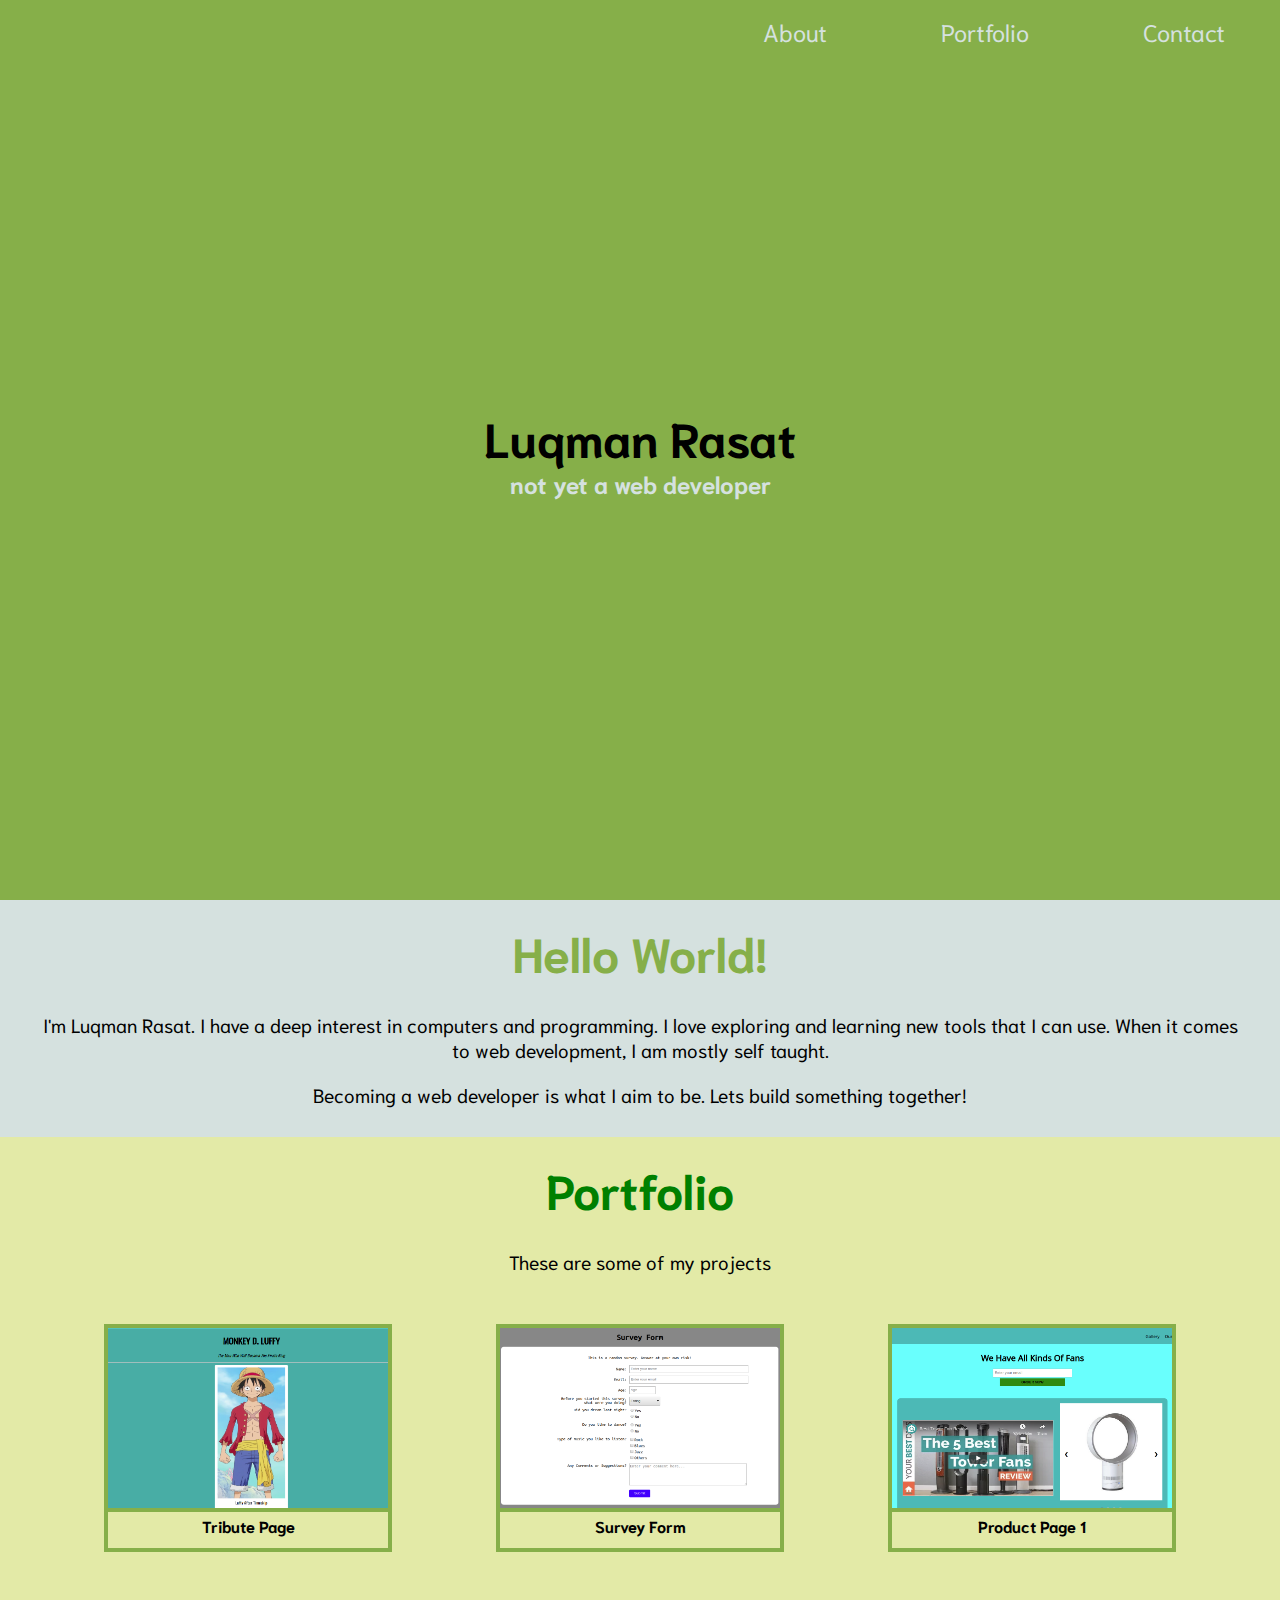
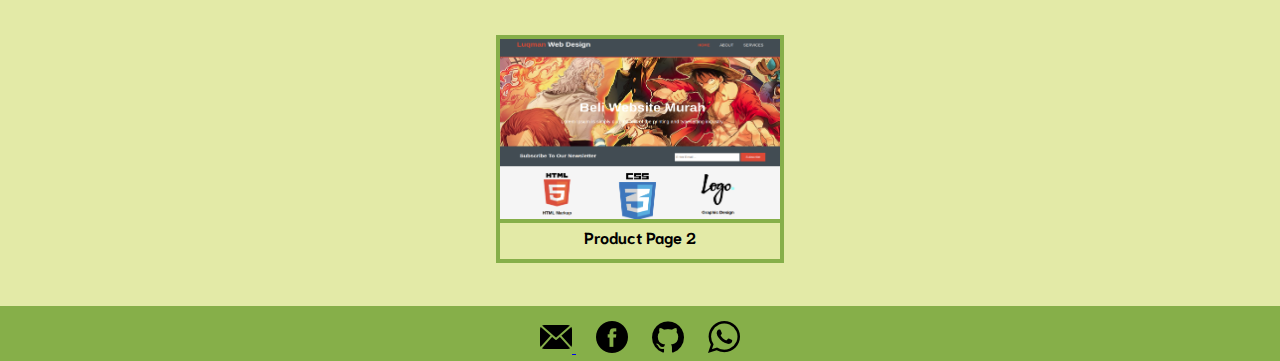
<file: index.html>
<!DOCTYPE html>
<html>
  <head>
    <meta charset="utf-8">
    <meta name="viewport" content="width=device-width,initial-scale=1">
    <link href="https://fonts.googleapis.com/css?family=Niramit" rel="stylesheet">
    <link rel="stylesheet" href="css/index.css">
    <title>Home</title>
  </head>
  <body>
    <nav>
      <ul id="navbar">
        <li><a href="#about">About</a></li>
        <li><a href="#portfolio">Portfolio</a></li>
        <li><a href="#contact">Contact</a></li>
      </ul>
    </nav>
    <main>
      <section id="welcome-section">
        <h1>Luqman Rasat</h1>
        <h2>not yet a web developer</h2>
      </section>
      <section id="about">
        <h1>Hello World!</h1>
        <p>I'm Luqman Rasat. I have a deep interest in computers and programming. I love exploring and learning new tools that I can use. When it comes to web development, I am mostly self taught.</p>
        <p>Becoming a web developer is what I aim to be. Lets build something together!</p>
      </section>
      <section id="portfolio">
        <h1>Portfolio</h1>
        <p>These are some of my projects</p>
        <a class="project-tile" href="apps/tribute.html" target="_blank">
          <img class="project-image" src="images/tribute.png" alt="Link to tibute page">
          <div class="project-title">Tribute Page</div>
        </a>
        <a class="project-tile" href="apps/survey.html" target="_blank">
          <img class="project-image" src="images/survey.png" alt="Link to survery form">
          <div class="project-title">Survey Form</div>
        </a>
        <a class="project-tile" href="apps/product.html" target="_blank">
          <img class="project-image" src="images/product1.png" alt="Link to product page 1">
          <div class="project-title">Product Page 1</div>
        </a>
        <a class="project-tile" href="https://luqmanrasat.github.io/html-tutorial/" target="_blank">
          <img class="project-image" src="images/product2.png" alt="Link to product page 2">
          <div class="project-title">Product Page 2</div>
        </a>
      </section>
      <section id="contact"></section>
    </main>
    <footer id="contact">
      <a href="mailto:luqmanrasat@hotmail.com" target="_blank"><img src="images/email-logo.png" alt="My email"</a>
      <a href="https://www.facebook.com/luqman.rasat" target="_blank"><img src="images/facebook-logo.png" alt="My Facebook page"></a>
      <a href="https://github.com/luqmanrasat" target="_blank"><img src="images/github-logo.png" alt="My Github page"></a>
      <a href="https://wa.me/60172747710" target="_blank"><img src="images/whatsapp-logo.png" alt="My Whatsapp"></a>
    </footer>
  </body>
</html>
</file>
<file: css/index.css>
* {
  margin: 0;
  padding: 0;
  font-family: 'Niramit', sans-serif;
  text-align: center;
}
h1 {
  font-size: 3em;
}
nav ul {
  text-align: right;
  position: fixed;
  width: 100%;
  background-color: #86af49;
}
nav ul li {
  display: inline-block;
  margin: 15px 55px 15px 55px;
  font-size: 1.5em;
}
nav ul li a {
  text-decoration: none;
  color: #d5e1df;
}
nav ul li a:hover {
  color: black;
}
#welcome-section {
  background-color: #86af49;
  padding-top: 45vh;
  height: 55vh;
}
#welcome-section h2 {
  color: #d5e1df;
}
#about {
  background-color: #d5e1df;
  padding-bottom: 20px;
}
#about h1 {
  color: #86af49;
  padding: 20px;
}
#about p {
  font-size: 1.2em;
  padding: 10px;
  margin: 0 30px 0 30px;
}
#portfolio {
  background-color: #e3eaa7;
}
#portfolio h1 {
  color: green;
  padding: 20px;
}
#portfolio p {
  font-size: 1.2em;
  padding: 10px;
}
.project-tile {
  text-decoration: none;
  color: #008080;
  display: inline-block;
  overflow: hidden;
  border: 4px solid #86af49;
  height: 220px;
  width: 280px;
  margin: 40px 50px;
}
.project-image {
  width: 100%;
  height: 180px;
  border-bottom: 4px solid #86af49;
}
.project-title {
  color: black;
  font-weight: bold;
}
#contact {
  background-color: #86af49;
  padding: 5px;
}
#contact a {
 margin: 0 10px 0 10px;
}

@media (max-width: 600px) {
  nav ul {
    text-align: center;
  }
}
</file>
